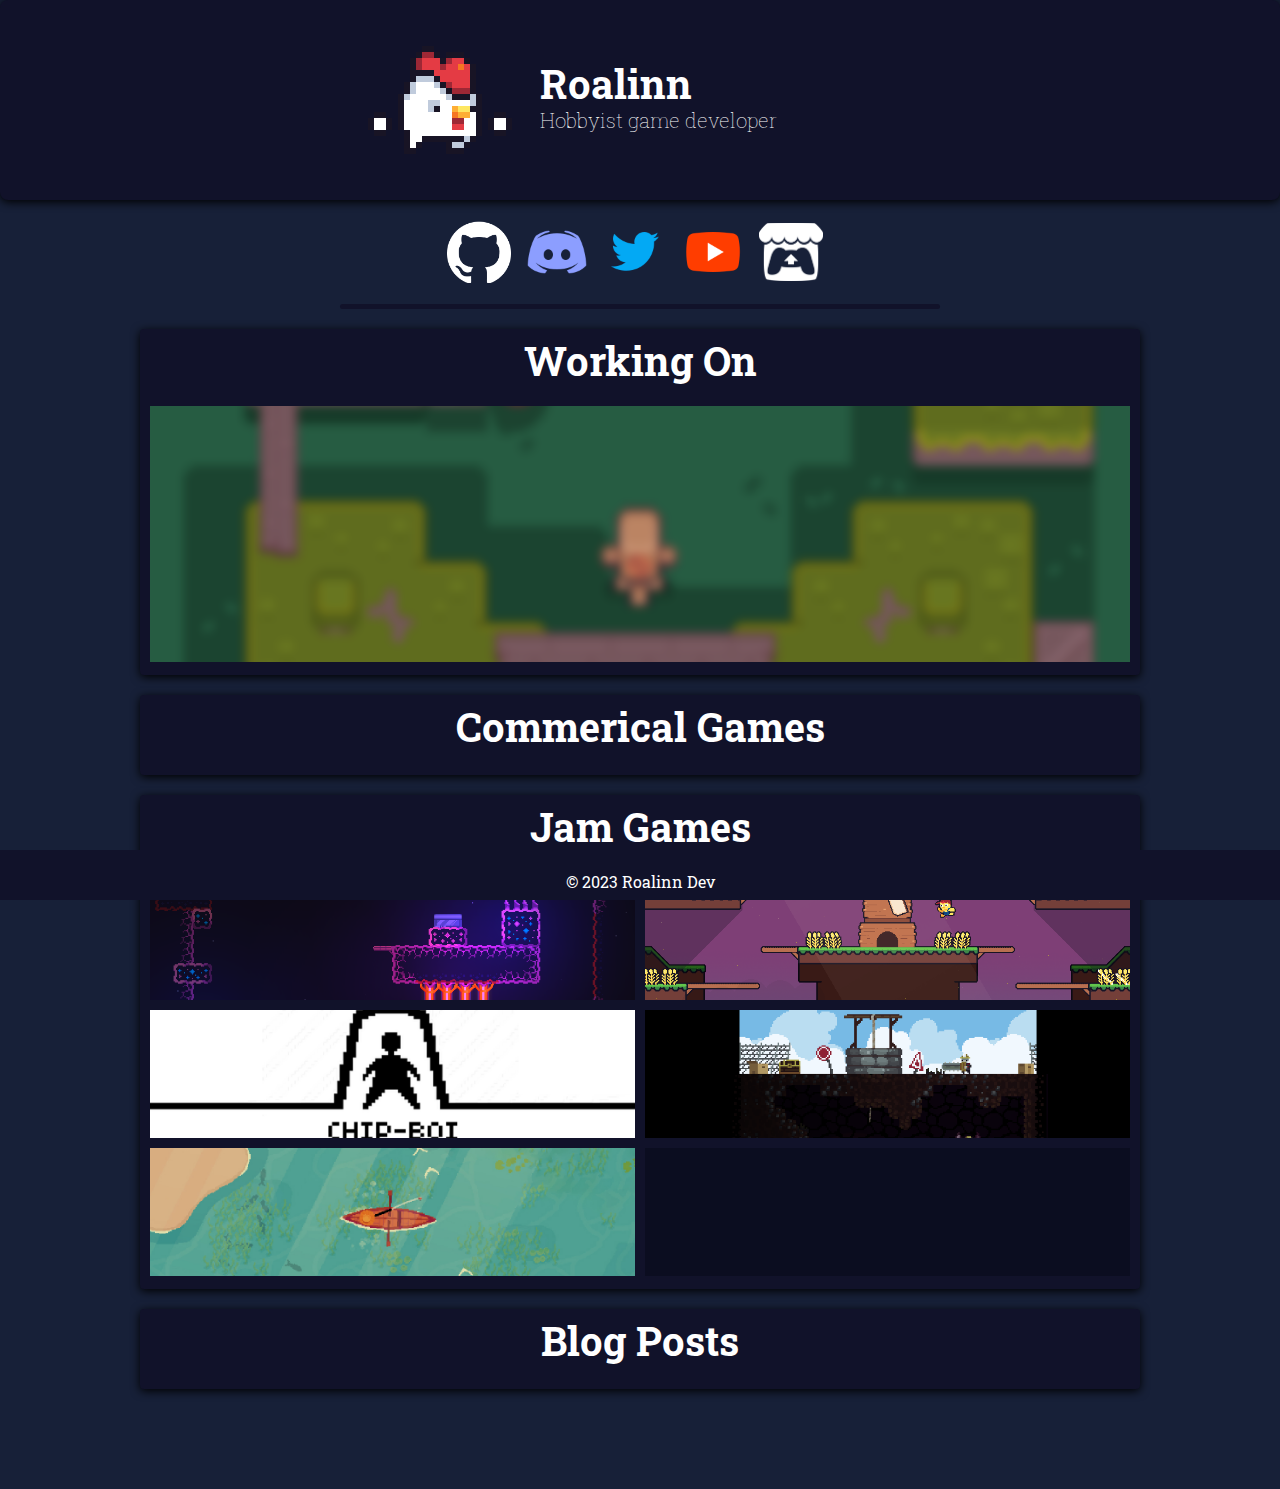
<file: index.html>
<!DOCTYPE html>
<html lang="en">

<!-- HEAD -->
<head>
    <meta charset="UTF-8">
    <meta http-equiv="X-UA-Compatible" content="IE=edge">
    <meta name="viewport" content="width=device-width, initial-scale=1.0">
    <title>Roalinn Dev</title>

    <!-- Page Icon -->
    <link rel="icon" type="image/x-icon" href="/img/ico.png">

    <!-- Load BOOTSTRAP -->
    <link rel="stylesheet" href="https://cdn.jsdelivr.net/npm/bootstrap@4.0.0/dist/css/bootstrap.min.css" integrity="sha384-Gn5384xqQ1aoWXA+058RXPxPg6fy4IWvTNh0E263XmFcJlSAwiGgFAW/dAiS6JXm" crossorigin="anonymous">
    <script src="https://code.jquery.com/jquery-3.2.1.slim.min.js" integrity="sha384-KJ3o2DKtIkvYIK3UENzmM7KCkRr/rE9/Qpg6aAZGJwFDMVNA/GpGFF93hXpG5KkN" crossorigin="anonymous"></script>
    <script src="https://cdn.jsdelivr.net/npm/popper.js@1.12.9/dist/umd/popper.min.js" integrity="sha384-ApNbgh9B+Y1QKtv3Rn7W3mgPxhU9K/ScQsAP7hUibX39j7fakFPskvXusvfa0b4Q" crossorigin="anonymous"></script>
    <script src="https://cdn.jsdelivr.net/npm/bootstrap@4.0.0/dist/js/bootstrap.min.js" integrity="sha384-JZR6Spejh4U02d8jOt6vLEHfe/JQGiRRSQQxSfFWpi1MquVdAyjUar5+76PVCmYl" crossorigin="anonymous"></script>

    <!-- Load CSS -->
    <link href="css/style.css" rel="stylesheet">

    <!-- Load Font -->
    <link rel="preconnect" href="https://fonts.googleapis.com">
    <link rel="preconnect" href="https://fonts.gstatic.com" crossorigin>
    <link href="https://fonts.googleapis.com/css2?family=Roboto+Slab:wght@200;400&display=swap" rel="stylesheet">
</head>

<!-- BODY -->
<body style="background-color: #172038; margin-bottom: 100px;">
    <!-- Profile -->
    <div class="profile">
        <!-- Profile Photo -->
        <div class="profile-photo">
            <img src="img/profile.png">
        </div>
        <!-- Profile Info -->
        <div class="profile-content">
            <h1>Roalinn</h1>
            <h5 style="width: 400px;">Hobbyist game developer</h5>
        </div>
    </div>
    <!-- Social Medias -->
    <div class="social-media-container">
        <a href="https://github.com/Roalinn" target="_blank"><img src="img/social_git.png" class="social-media-item"></a>
        <a href="https://discordapp.com/users/316619105706835968" target="_blank"><img src="img/social_dc.png" class="social-media-item"></a>
        <a href="https://twitter.com/RoalinnDev" target="_blank"><img src="img/social_tw.png" class="social-media-item"></a>
        <a href="https://www.youtube.com/channel/UCms1KzEoZKLR4PtAA_60W5A" target="_blank"><img src="img/social_yt.png" class="social-media-item"></a>
        <a href="https://roalinn.itch.io" target="_blank"><img src="img/social_itch.png" class="social-media-item"></a>
    </div>
    <!-- Seperator -->
    <hr class="solid">
    <!-- Working On -->
    <div class="table-container">
        <h1 style="color: white; text-align: center; margin-bottom: 16px;">Working On</h1>
        <div class="row table-item">
            <!-- Rogue-Like Game Project -->
            <div class="col" style="height: 256px;">
                <img src="img/game_question.png" style="transform: translate(-50%, -50%) scale(1);">
                <div class="table-item-description" style="transform: translate(-50%, -50%) scale(1);">
                    <h1>Mysterious Rogue-Like Game Project</h1>
                    <h3>Just wait a bit...</h3>
                </div>
            </div>
        </div>
    </div>
    <!-- Commerical Games -->
    <div class="table-container">
        <h1 style="color: white; text-align: center; margin-bottom: 16px;">Commerical Games</h1>
        <div class="row table-item">
        </div>
    </div>
    <!-- Jam Games -->
    <div class="table-container">
        <h1 style="color: white; text-align: center; margin-bottom: 16px;">Jam Games</h1>
        <div class="row table-item">
            <!-- Hell'o Cargo -->
            <div class="col">
                <a href="https://agudar.itch.io/hell-o-cargo" target="_blank">
                    <img src="img/game_hellocargo.png" style="transform: translate(-50%, -50%) scale(1);">
                </a>
                <div class="table-item-description" style="transform: translate(-50%, -50%) scale(1);">
                    <h2 style="text-decoration: underline;">Hell'o Cargo</h2>
                    <h6 style="opacity: 80%;">LudumDare 53 | 2023</h6>
                </div>
            </div>
            <!-- Tiny Farmland -->
            <div class="col">
                <a href="https://roalinn.itch.io/tiny-farmland" target="_blank">
                    <img src="img/game_tinyfarmland.png" style="transform: translate(-50%, -50%) scale(1);">
                </a>
                <div class="table-item-description" style="transform: translate(-50%, -50%) scale(1);">
                    <h2 style="text-decoration: underline;">Tiny Farmland</h2>
                    <h6 style="opacity: 80%;">LudumDare 52 | 2023</h6>
                </div>
            </div>
            <div class="w-100"></div>
            <!-- Chip-Boi -->
            <div class="col">
                <a href="https://sagydemn.itch.io/chipboi" target="_blank">
                    <img src="img/game_chipboi.png" style="transform: translate(-50%, -50%) scale(1);">
                </a>
                <div class="table-item-description" style="transform: translate(-50%, -50%) scale(1);">
                    <h2 style="text-decoration: underline;">Chip-Boi</h2>
                    <h6 style="opacity: 80%;">Atom Game Jam 2 | 2021</h6>
                </div>
            </div>
            <!-- Kinda Deep -->
            <div class="col">
                <a href="https://sagydemn.itch.io/kinda-deep" target="_blank">
                    <img src="img/game_kindadeep.png" style="transform: translate(-50%, -50%) scale(1);">
                </a>
                <div class="table-item-description" style="transform: translate(-50%, -50%) scale(1);">
                    <h2 style="text-decoration: underline;">Kinda Deep</h2>
                    <h6 style="opacity: 80%;">Ludum Dare 48 | 2021</h6>
                </div>
            </div>
            <div class="w-100"></div>
            <!-- Sunday Lake -->
            <div class="col">
                <a href="https://sagydemn.itch.io/sunday-lake" target="_blank">
                    <img src="img/game_sundaylake.jpg" style="transform: translate(-50%, -50%) scale(1);">
                </a>
                <div class="table-item-description" style="transform: translate(-50%, -50%) scale(1);">
                    <h2 style="text-decoration: underline;">Sunday Lake</h2>
                    <h6 style="opacity: 80%;">Atom Game Jam | 2020</h6>
                </div>
            </div>
            <div class="col"></div>
        </div>
    </div>

    <!-- Blogs -->
    <div class="table-container">
        <h1 style="color: white; text-align: center; margin-bottom: 16px;">Blog Posts</h1>
        <!-- Blog Post 0 -->
        <!-- 
        <div class="row table-item">
                <div class="col">
                    <a href="blogs/blogpost0.html"><img src="img/game_hellocargo.png" style="transform: translate(-50%, -50%) scale(1);"></a>
                    <div class="table-item-description" style="transform: translate(-50%, -50%) scale(1);"><h2>Test Blog Post 0</h2></div>
                </div>
        </div>
        -->
    </div>

    <!-- Footer -->
    <footer class="footer">
        <div class="container">
            <p>&copy; 2023 Roalinn Dev</p>
        </div>
    </footer>
</body>

</html>
</file>
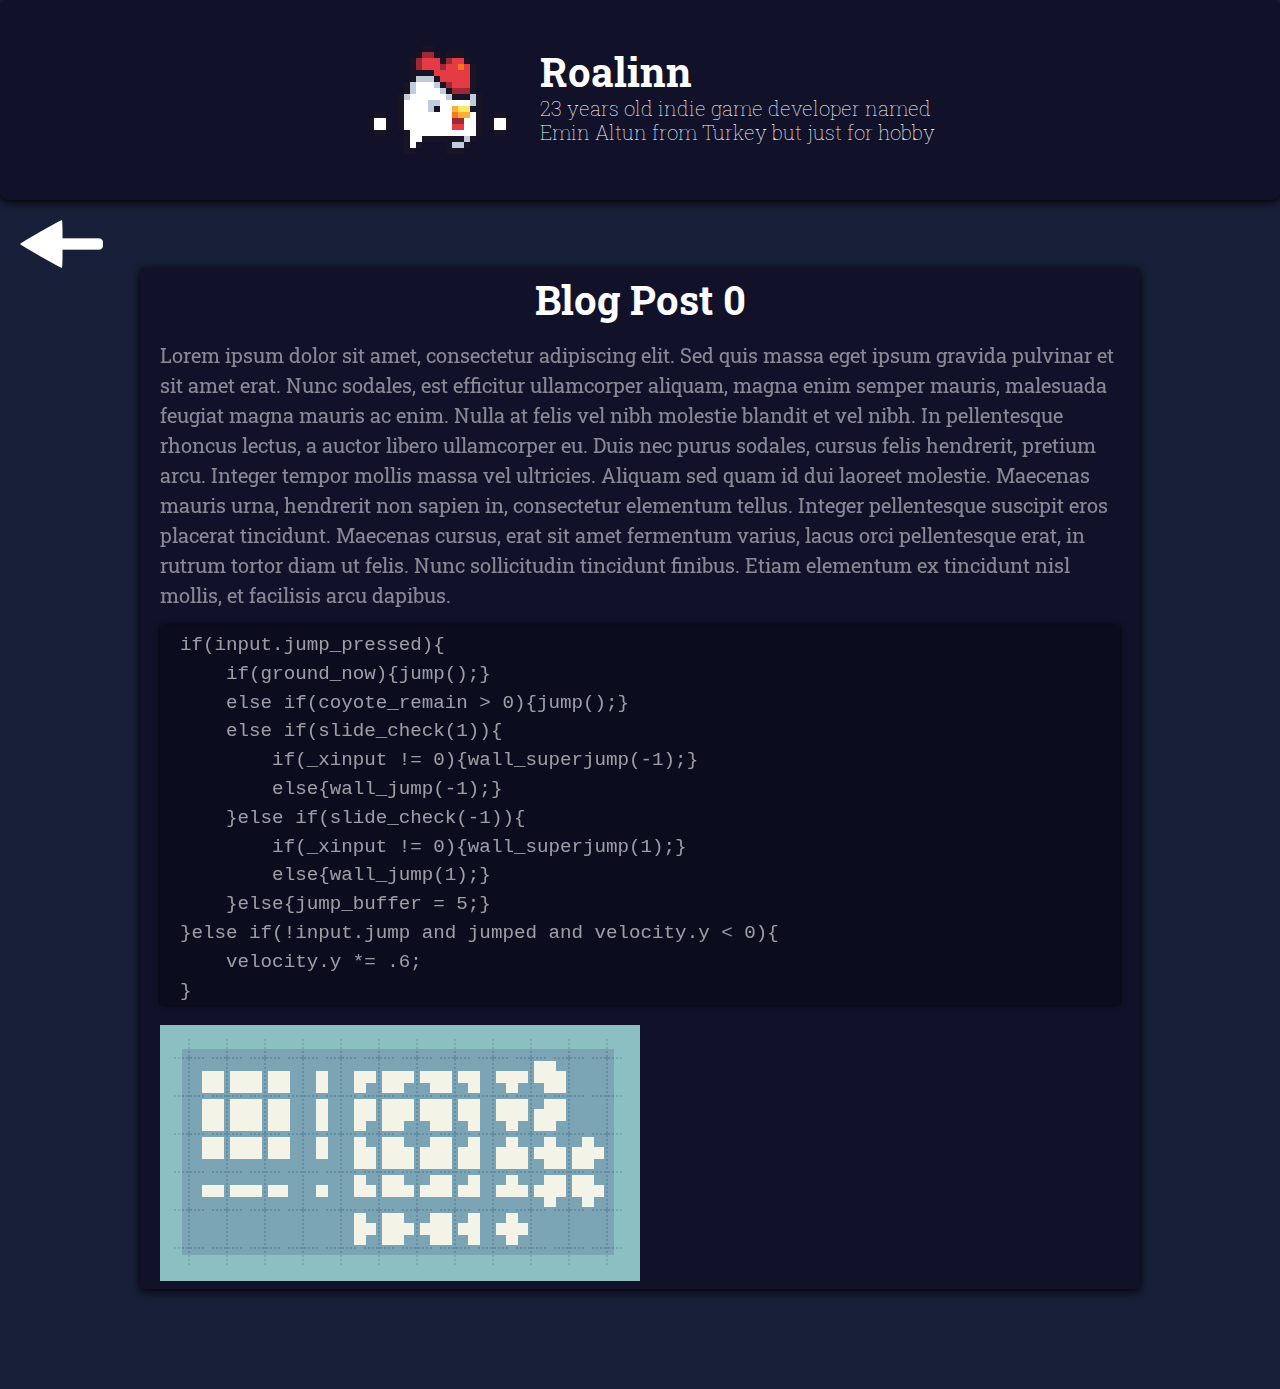
<file: blogpost0.html>
<!DOCTYPE html>
<html lang="en">
    <!-- HEAD -->
    <head>
        <meta charset="UTF-8">
        <meta http-equiv="X-UA-Compatible" content="IE=edge">
        <meta name="viewport" content="width=device-width, initial-scale=1.0">
        <title>Roalinn Dev</title>

        <!-- Page Icon -->
        <link rel="icon" type="image/x-icon" href="/img/ico.png">

        <!-- Load BOOTSTRAP -->
        <link rel="stylesheet" href="https://cdn.jsdelivr.net/npm/bootstrap@4.0.0/dist/css/bootstrap.min.css" integrity="sha384-Gn5384xqQ1aoWXA+058RXPxPg6fy4IWvTNh0E263XmFcJlSAwiGgFAW/dAiS6JXm" crossorigin="anonymous">
        <script src="https://code.jquery.com/jquery-3.2.1.slim.min.js" integrity="sha384-KJ3o2DKtIkvYIK3UENzmM7KCkRr/rE9/Qpg6aAZGJwFDMVNA/GpGFF93hXpG5KkN" crossorigin="anonymous"></script>
        <script src="https://cdn.jsdelivr.net/npm/popper.js@1.12.9/dist/umd/popper.min.js" integrity="sha384-ApNbgh9B+Y1QKtv3Rn7W3mgPxhU9K/ScQsAP7hUibX39j7fakFPskvXusvfa0b4Q" crossorigin="anonymous"></script>
        <script src="https://cdn.jsdelivr.net/npm/bootstrap@4.0.0/dist/js/bootstrap.min.js" integrity="sha384-JZR6Spejh4U02d8jOt6vLEHfe/JQGiRRSQQxSfFWpi1MquVdAyjUar5+76PVCmYl" crossorigin="anonymous"></script>

        <!-- Load CSS -->
        <link href="css/style.css" rel="stylesheet">

        <!-- Load Font -->
        <link rel="preconnect" href="https://fonts.googleapis.com">
        <link rel="preconnect" href="https://fonts.gstatic.com" crossorigin>
        <link href="https://fonts.googleapis.com/css2?family=Roboto+Slab:wght@200;400&display=swap" rel="stylesheet">
    </head>

    <!-- BODY -->
    <body style="background-color: #172038; margin-bottom: 100px;">
        <!-- Profile -->
        <div class="profile">
            <!-- Profile Photo -->
            <div class="profile-photo">
                <img src="img/profile.png">
            </div>
            <!-- Profile Info -->
            <div class="profile-content">
                <h1>Roalinn</h1>
                <h5 style="width: 400px;">23 years old indie game developer named Emin Altun from Turkey but just for hobby</h5>
            </div>
        </div>

        <a href="index.html"><img src="img/back.png" class="blog-back"></img></a>
        <!-- Post -->
        <div class="table-container">
            <h1 style="color: white; text-align: center; margin-bottom: 16px;">Blog Post 0</h1>
            <p>Lorem ipsum dolor sit amet, consectetur adipiscing elit. Sed quis massa eget ipsum gravida pulvinar et sit amet erat. Nunc sodales, est efficitur ullamcorper aliquam, magna enim semper mauris, malesuada feugiat magna mauris ac enim. Nulla at felis vel nibh molestie blandit et vel nibh. In pellentesque rhoncus lectus, a auctor libero ullamcorper eu. Duis nec purus sodales, cursus felis hendrerit, pretium arcu. Integer tempor mollis massa vel ultricies. Aliquam sed quam id dui laoreet molestie. Maecenas mauris urna, hendrerit non sapien in, consectetur elementum tellus. Integer pellentesque suscipit eros placerat tincidunt. Maecenas cursus, erat sit amet fermentum varius, lacus orci pellentesque erat, in rutrum tortor diam ut felis. Nunc sollicitudin tincidunt finibus. Etiam elementum ex tincidunt nisl mollis, et facilisis arcu dapibus.</p>
            <div class="code"><pre>
if(input.jump_pressed){
    if(ground_now){jump();}
    else if(coyote_remain > 0){jump();}
    else if(slide_check(1)){
        if(_xinput != 0){wall_superjump(-1);}
        else{wall_jump(-1);}
    }else if(slide_check(-1)){
        if(_xinput != 0){wall_superjump(1);}
        else{wall_jump(1);}
    }else{jump_buffer = 5;}
}else if(!input.jump and jumped and velocity.y < 0){
    velocity.y *= .6;
}</pre></div>
            <img src="img/blog0_0.png"></img>
        </div>
    </body>
</html>
</file>
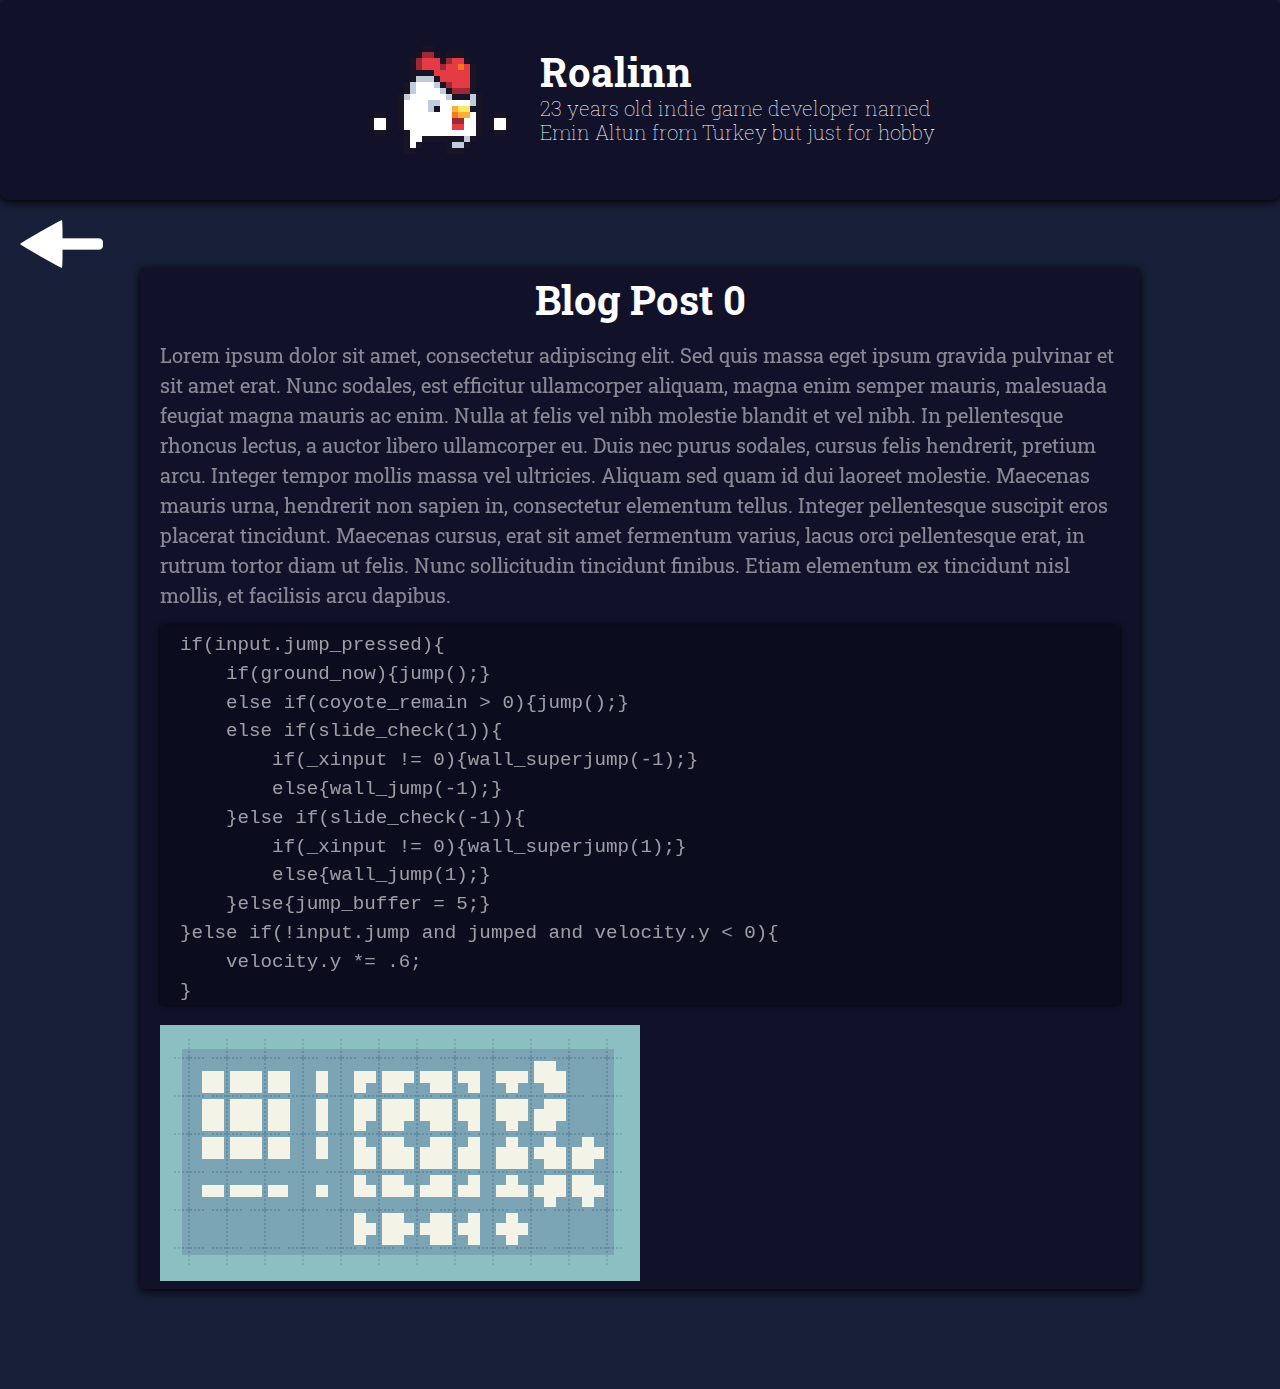
<file: blogs/blogpost0.html>
<!DOCTYPE html>
<html lang="en">
    <!-- HEAD -->
    <head>
        <meta charset="UTF-8">
        <meta http-equiv="X-UA-Compatible" content="IE=edge">
        <meta name="viewport" content="width=device-width, initial-scale=1.0">
        <title>Roalinn Dev</title>

        <!-- Page Icon -->
        <link rel="icon" type="image/x-icon" href="../img/ico.png">

        <!-- Load BOOTSTRAP -->
        <link rel="stylesheet" href="https://cdn.jsdelivr.net/npm/bootstrap@4.0.0/dist/css/bootstrap.min.css" integrity="sha384-Gn5384xqQ1aoWXA+058RXPxPg6fy4IWvTNh0E263XmFcJlSAwiGgFAW/dAiS6JXm" crossorigin="anonymous">
        <script src="https://code.jquery.com/jquery-3.2.1.slim.min.js" integrity="sha384-KJ3o2DKtIkvYIK3UENzmM7KCkRr/rE9/Qpg6aAZGJwFDMVNA/GpGFF93hXpG5KkN" crossorigin="anonymous"></script>
        <script src="https://cdn.jsdelivr.net/npm/popper.js@1.12.9/dist/umd/popper.min.js" integrity="sha384-ApNbgh9B+Y1QKtv3Rn7W3mgPxhU9K/ScQsAP7hUibX39j7fakFPskvXusvfa0b4Q" crossorigin="anonymous"></script>
        <script src="https://cdn.jsdelivr.net/npm/bootstrap@4.0.0/dist/js/bootstrap.min.js" integrity="sha384-JZR6Spejh4U02d8jOt6vLEHfe/JQGiRRSQQxSfFWpi1MquVdAyjUar5+76PVCmYl" crossorigin="anonymous"></script>

        <!-- Load CSS -->
        <link href="../css/style.css" rel="stylesheet">

        <!-- Load Font -->
        <link rel="preconnect" href="https://fonts.googleapis.com">
        <link rel="preconnect" href="https://fonts.gstatic.com" crossorigin>
        <link href="https://fonts.googleapis.com/css2?family=Roboto+Slab:wght@200;400&display=swap" rel="stylesheet">
    </head>

    <!-- BODY -->
    <body style="background-color: #172038; margin-bottom: 100px;">
        <!-- Profile -->
        <div class="profile">
            <!-- Profile Photo -->
            <div class="profile-photo">
                <img src="../img/profile.png">
            </div>
            <!-- Profile Info -->
            <div class="profile-content">
                <h1>Roalinn</h1>
                <h5 style="width: 400px;">23 years old indie game developer named Emin Altun from Turkey but just for hobby</h5>
            </div>
        </div>

        <a href="../index.html"><img src="../img/back.png" class="blog-back"></img></a>
        <!-- Post -->
        <div class="table-container">
            <h1 style="color: white; text-align: center; margin-bottom: 16px;">Blog Post 0</h1>
            <p>Lorem ipsum dolor sit amet, consectetur adipiscing elit. Sed quis massa eget ipsum gravida pulvinar et sit amet erat. Nunc sodales, est efficitur ullamcorper aliquam, magna enim semper mauris, malesuada feugiat magna mauris ac enim. Nulla at felis vel nibh molestie blandit et vel nibh. In pellentesque rhoncus lectus, a auctor libero ullamcorper eu. Duis nec purus sodales, cursus felis hendrerit, pretium arcu. Integer tempor mollis massa vel ultricies. Aliquam sed quam id dui laoreet molestie. Maecenas mauris urna, hendrerit non sapien in, consectetur elementum tellus. Integer pellentesque suscipit eros placerat tincidunt. Maecenas cursus, erat sit amet fermentum varius, lacus orci pellentesque erat, in rutrum tortor diam ut felis. Nunc sollicitudin tincidunt finibus. Etiam elementum ex tincidunt nisl mollis, et facilisis arcu dapibus.</p>
            <div class="code"><pre>
if(input.jump_pressed){
    if(ground_now){jump();}
    else if(coyote_remain > 0){jump();}
    else if(slide_check(1)){
        if(_xinput != 0){wall_superjump(-1);}
        else{wall_jump(-1);}
    }else if(slide_check(-1)){
        if(_xinput != 0){wall_superjump(1);}
        else{wall_jump(1);}
    }else{jump_buffer = 5;}
}else if(!input.jump and jumped and velocity.y < 0){
    velocity.y *= .6;
}</pre></div>
            <img src="../img/blog0_0.png"></img>
        </div>
    </body>
</html>
</file>
<file: css/style.css>
*{
    font-family: 'Roboto Slab', serif;
}

h1{
    font-weight: bold;
}

h5{
    font-weight: lighter;
}

hr{
    margin-top: 20px;
    margin-bottom: 20px;
    width: 600px;
    height: 5px;
    background-color: #11122a;
    border: none;
    border-radius: 10px;
}

.profile{
    width: 100%;
    background-color: #11122a;
    text-align: center;
    border-radius: 8px;
    display: flex;
    align-items: center;
    justify-content: center;
    box-shadow: 0px 2px 10px black;
}

.profile-photo img{
    width: 200px;
}

.profile-content{
    color: rgb(255, 255, 255);
    text-align: left;
}

.profile-content h1{
    margin: 0;
}

.social-media-container{
    margin-top: 20px;
    text-align: center;
}

.social-media-item{
    width: 64px;
    margin-right: 10px;
    transition: transform .1s;
}

.social-media-item:hover{
    transform: scale(1.1);
    cursor: pointer;
}

.table-container{
    margin: 0 auto;
    width: 80%;
    max-width: 1000px;
    background-color: #11122a;
    padding-top: 8px;
    padding-left: 20px;
    padding-right: 20px;
    padding-bottom: 8px;
    border-radius: 4px;
    box-shadow: 0px 2px 10px black;
    margin-bottom: 20px;
}

.table-container p{
    color: white;
    opacity: .5;
    font-size: 20px;
}

.table-container img{

}

.code {
    width: 100%;
    background-color: #0b0c1d;
    box-shadow: 0px 0px 5px black;
    padding-left: 20px;
    padding-top: 5px;
    padding-right: 20px;
    text-align: left;
    margin-bottom: 20px;
}

.code pre {
    color: white;
    opacity: 60%;
    font-size:larger;
}

.blog-back {
    margin-left: 20px;
    transition: transform .1s;
    cursor: pointer;
    position: sticky;
    top: 20px;
    margin-top: 20px;
}

.blog-back:hover{
    transform: scale(1.1);
}

.table-item .col{
    height: 128px;
    background-color: #0b0d20;
    margin-bottom: 5px;
    margin-right: 5px;
    margin-left: 5px;
    margin-top: 5px;
    overflow: hidden;
    cursor: pointer;
}

.table-item img{
    width: 120%;
    overflow-clip-margin: content-box;
    overflow: clip;
    position: relative;
    text-align: center;
    top: 50%; left: 50%;
    transform: translate(-50%, -50%);
    transition: transform .2s, filter .2s;
}

.table-item .col:hover img{
    transform: translate(-50%, -50%) scale(1.1) !important;
    filter: blur(5px) brightness(50%);
}

.table-item-description{
    color: white;
    position: absolute;
    text-align: center;
    width: 80%;
    top: 50%; left: 50%;
    transform: translate(-50%, -50%);
    opacity: 0;
    transition: .1s;
    pointer-events: none;
    line-height: 5;
}

.table-item .col:hover .table-item-description{
    opacity: 1;
}
.footer {
    position: fixed;
    left: 0;
    bottom: 0;
    width: 100%;
    height: 50px;
    background-color: #11122a;
    color: #ffffff;
    padding: 20px;
    text-align: center;
  }

  .footer a:hover{
    cursor: default;
  }

  .footer a:link{
    color: white;
    text-decoration: none;
  }
  .footer a:visited{
    color: white;
    text-decoration: none;
  }

  .using{
    width: 256px;
    padding-right: 10px;
    padding-left: 10px;
    transition: transform .1s;
    padding-top: 5px;
  }

  .using:hover {
    transform: scale(1.1);
    cursor: pointer;
  }

  .game-img{
    width: 100%;
    
  }
  
  .table-container .column{
    margin-top: 20px;
    color: white;
    opacity: 40%;
    margin-left: 20px;
    float:  left;
    width: 40%;
  }

  .table-container p{
    margin-top: 10px;
  }
</file>
